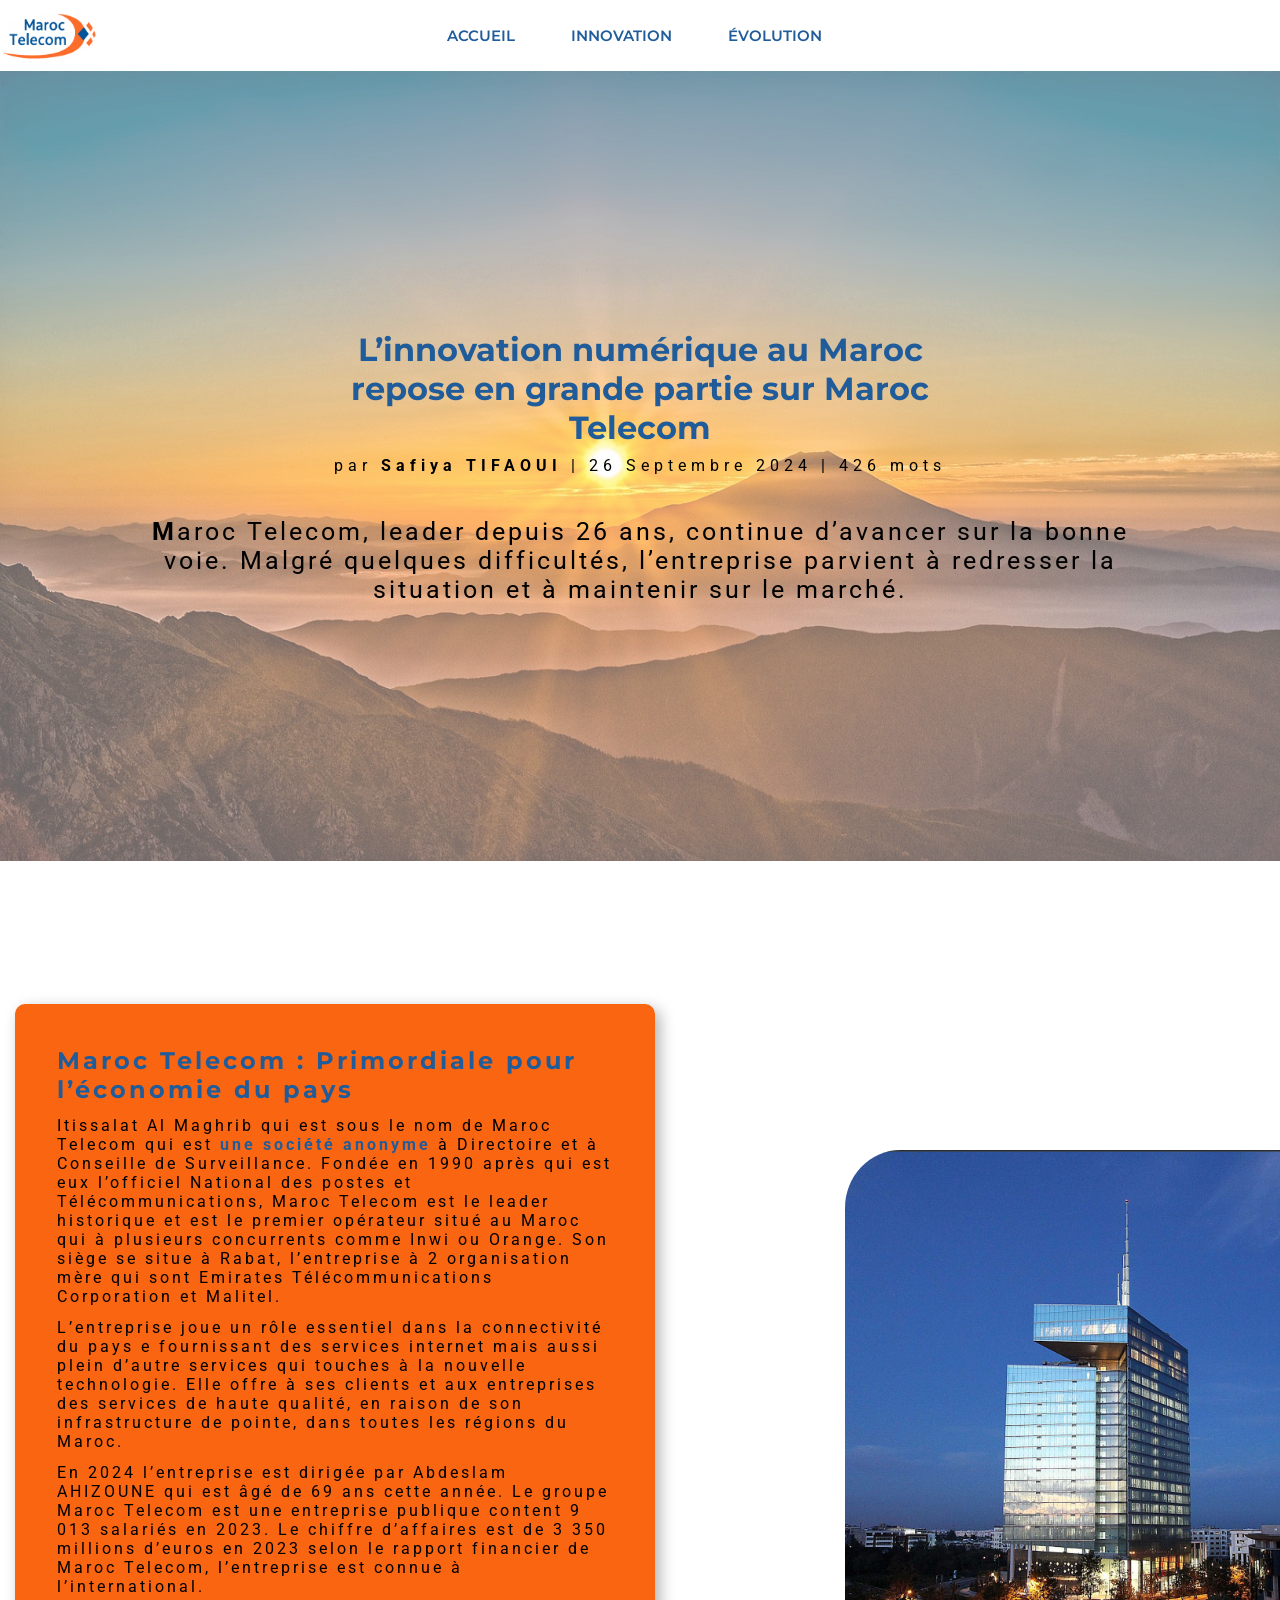
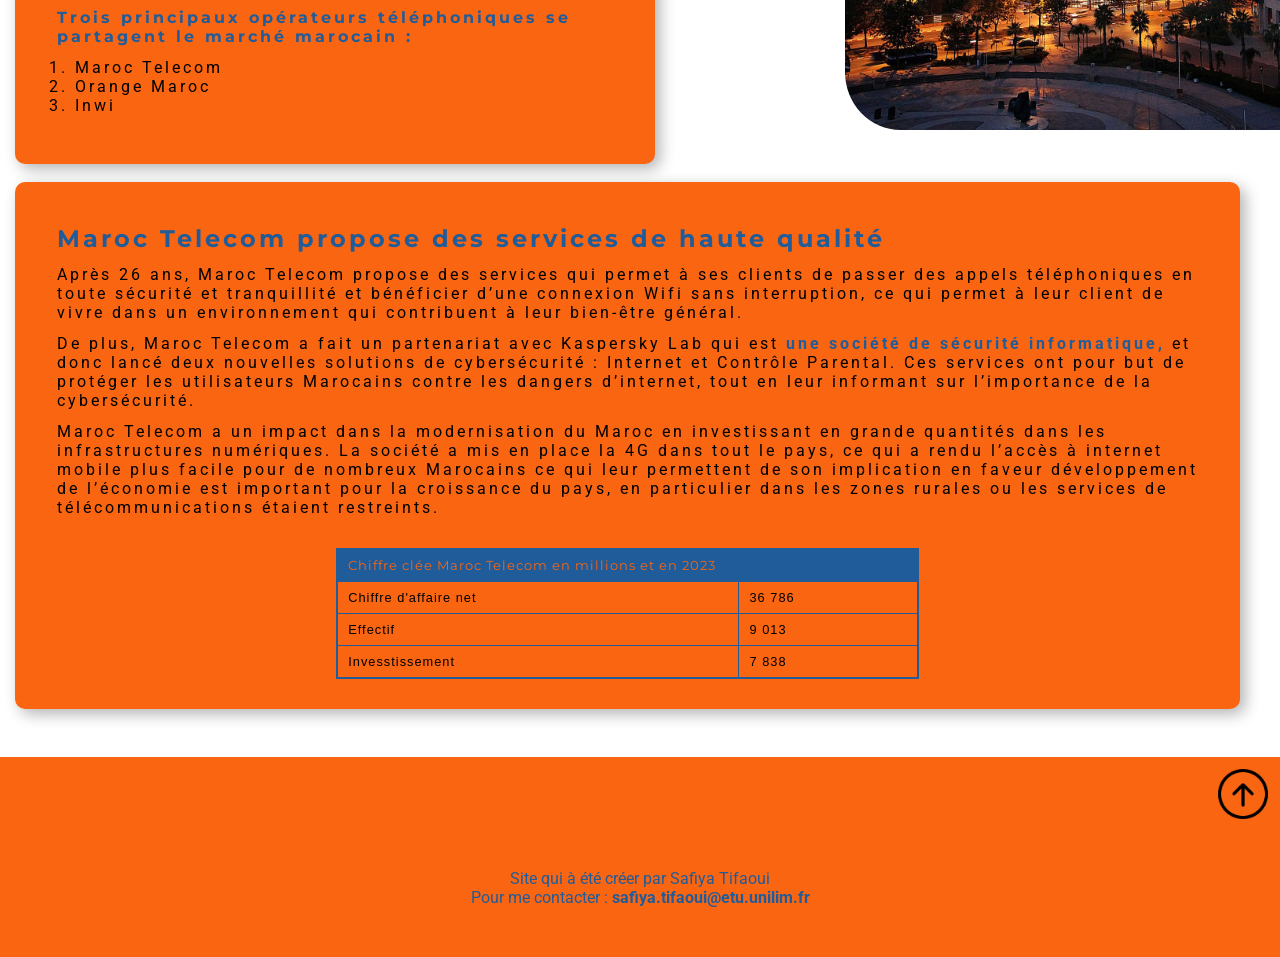
<file: index.html>
<!DOCTYPE html>
<html lang="fr">

<head>
	<title>Maroc Telecom accueil</title>
	<meta charset="utf-8">
	<link rel="stylesheet" href="./feuille_de_style.css" type="text/css">
	<link rel="preconnect" href="https://fonts.googleapis.com">
	<link rel="preconnect" href="https://fonts.gstatic.com" crossorigin>
	<link href="https://fonts.googleapis.com/css2?family=Montserrat:ital,wght@0,100..900;1,100..900&display=swap"
		rel="stylesheet">
	<link
		href="https://fonts.googleapis.com/css2?family=Roboto:ital,wght@0,100;0,300;0,400;0,500;0,700;0,900;1,100;1,300;1,400;1,500;1,700;1,900&display=swap"
		rel="stylesheet">
	<link rel="icon" type="image/png" href="media/maroc_telecom.png" />
</head>

<body>
	<nav id="haut"> <!-- Menu de navigation -->
		<img id="logo" src="logo.png" alt="logo">
		<ul class="liens">
			<li class="linav"><a class="anav" href="./index.html">Accueil</a></li>
			<li class="linav"><a class="anav" href="./innovation.html">Innovation</a></li>
			<li class="linav"><a class="anav" href="./evolution.html">Évolution</a></li>
		</ul>
	</nav>



	<img title="Source : Pixabay Kanenori" class="image1" src="montagne.jpg" alt="ciel">

	<div class="textepresentation">
		<header>
			<h1>L’innovation numérique au Maroc repose en grande partie sur Maroc Telecom</h1>
		</header>

		<br>
		<!-- Partie récapitulatif de l'article -->

		<div class="sous-titre">
			<p> par <strong> Safiya TIFAOUI </strong> | 26 Septembre 2024 | 426 mots</p>
		</div>
		<br>

		<p class="sous-titre2"> <strong>M</strong>aroc Telecom, leader depuis 26 ans, continue d’avancer sur la bonne
			voie.
			Malgré quelques
			difficultés, l’entreprise parvient à redresser la situation et à maintenir sur le marché.</p>

	</div>


	<section class="contenu1">

		<!-- Partie sur le leader d'afrique -->
		<h2>Maroc Telecom : Primordiale pour l’économie du pays</h2>

		<p>Itissalat Al Maghrib qui est sous le nom de Maroc Telecom qui est <strong><a class="liens"
					href="https://fr.wikipedia.org/wiki/Maroc_Telecom" target="_blank" title="Maroc Telecom"> une
					société
					anonyme </a></strong> à Directoire et à
			Conseille de Surveillance. Fondée en 1990 après qui est eux l’officiel National des postes et
			Télécommunications, Maroc Telecom est le leader historique et est le premier opérateur situé au Maroc
			qui à
			plusieurs concurrents comme Inwi ou Orange. Son siège se situe à Rabat, l’entreprise à 2 organisation
			mère
			qui sont Emirates Télécommunications Corporation et Malitel.
		</p>

		<p>L’entreprise joue un rôle essentiel dans la connectivité du pays e fournissant des services internet mais
			aussi plein d’autre services qui touches à la nouvelle technologie. Elle offre à ses clients et aux
			entreprises des services de haute qualité, en raison de son infrastructure de pointe, dans toutes les
			régions du Maroc.
		</p>

		<p>En 2024 l’entreprise est dirigée par Abdeslam AHIZOUNE qui est âgé de 69 ans cette année. Le groupe Maroc
			Telecom est une entreprise publique content 9 013 salariés en 2023. Le chiffre d’affaires est de 3 350
			millions d’euros en 2023 selon le rapport financier de Maroc Telecom, l’entreprise est connue à
			l’international.

		</p>

		<!-- Partie liste numérotée-->
		<p class="leader"> <strong>Trois principaux opérateurs téléphoniques se partagent le marché marocain : </strong>
		</p>
		<ol>
			<li>Maroc Telecom</li>
			<li>Orange Maroc</li>
			<li>Inwi</li>
		</ol>





		<img class="videochanson" src="tour.jpg" alt="Description image">

	</section>


	<br>

	<!-- Partie qualité optimale-->
	<section class="partie1">
		<h2>Maroc Telecom propose des services de haute qualité</h2>
		<p>Après 26 ans, Maroc Telecom propose des services qui permet à ses clients de passer des appels
			téléphoniques en toute sécurité et tranquillité et bénéficier d’une connexion Wifi sans interruption, ce
			qui permet à leur client de vivre dans un environnement qui contribuent à leur bien-être général.</p>

		<p>De plus, Maroc Telecom a fait un partenariat avec Kaspersky Lab qui est <strong><a class="liens"
					href="https://www.lesiteinfo.com/economie/469358-cyber-securite-le-vrai-dispositif-de-maroc-telecom.html"
					target="_blank" title="Maroc Telecom">une société de sécurité informatique, </a></strong> et donc
			lancé deux
			nouvelles solutions de cybersécurité : Internet et Contrôle Parental. Ces services ont pour but de
			protéger les utilisateurs Marocains contre les dangers d’internet, tout en leur informant sur
			l’importance de la cybersécurité.</p>

		<p>Maroc Telecom a un impact dans la modernisation du Maroc en investissant en grande quantités dans les
			infrastructures numériques. La société a mis en place la 4G dans tout le pays, ce qui a rendu l’accès à
			internet mobile plus facile pour de nombreux Marocains ce qui leur permettent de son implication en
			faveur développement de l’économie est important pour la croissance du pays, en particulier dans les
			zones rurales ou les services de télécommunications étaient restreints.</p>

		<br>

		<!-- Partie chiffre important de l'entreprise Maroc Telecom-->
		<table class="table">
			<thead>
				<td colspan="2" class="chiffre">Chiffre clée Maroc Telecom en millions et en 2023</td>
			</thead>
			<tbody>
				<tr>
					<td>Chiffre d'affaire net</td>
					<td>36 786</td>
				</tr>
				<tr>
					<td>Effectif</td>
					<td>9 013</td>
				</tr>

				<tr>
					<td>Invesstissement</td>
					<td>7 838</td>
				</tr>

			</tbody>
		</table>

	</section>






	<!-- Partie pieds de page du site-->
	<br>
	<p>
		<a class="vershaut" href="#haut"><img class="vershaut" src="fleche.png" alt="flêche"></a>
	</p>
	<br>
	<footer class="footer1">
		<p>
			Site qui à été créer par Safiya Tifaoui
			<br>
			Pour me contacter :
			<strong><a class="mailto1"
					href="mailto:safiya.tifaoui@etu.unilim.fr?subject=J'ai visité votre site">safiya.tifaoui@etu.unilim.fr</a></strong>
		</p>
	</footer>


</body>

</html>
</file>
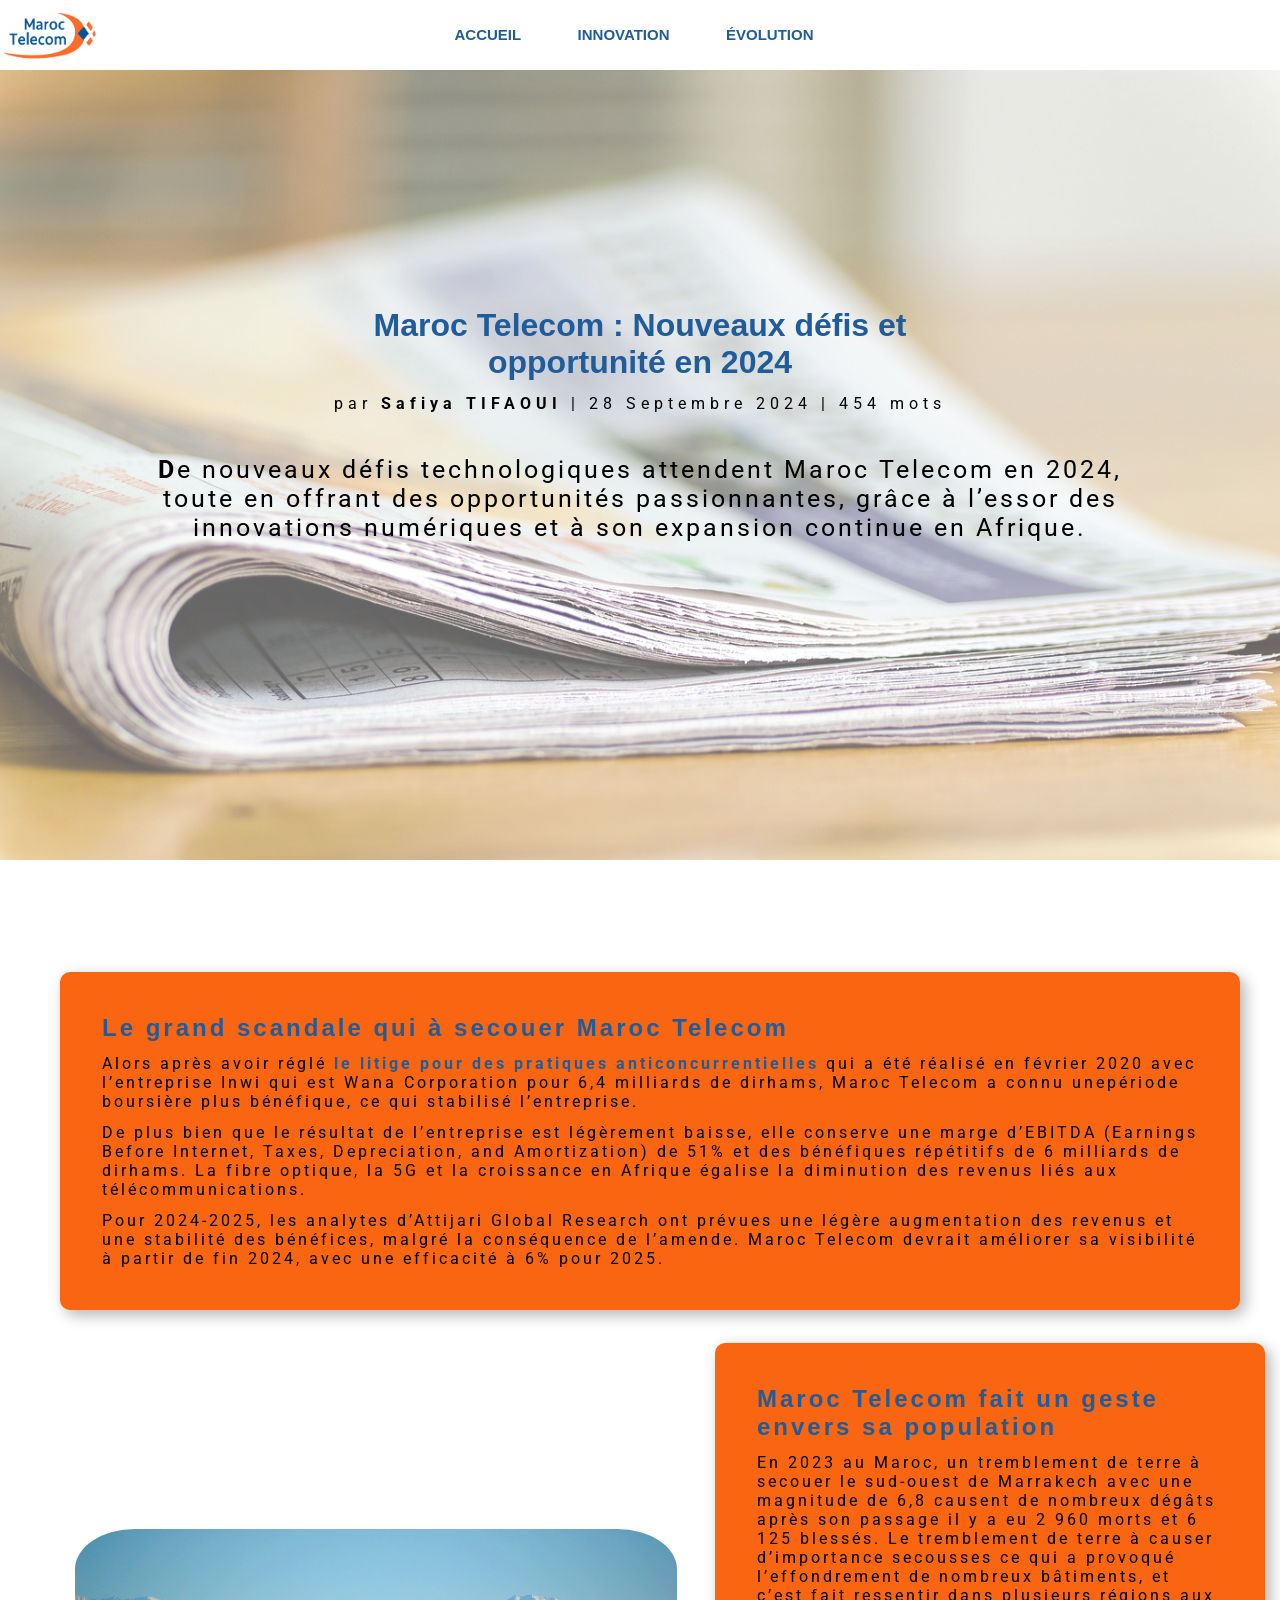
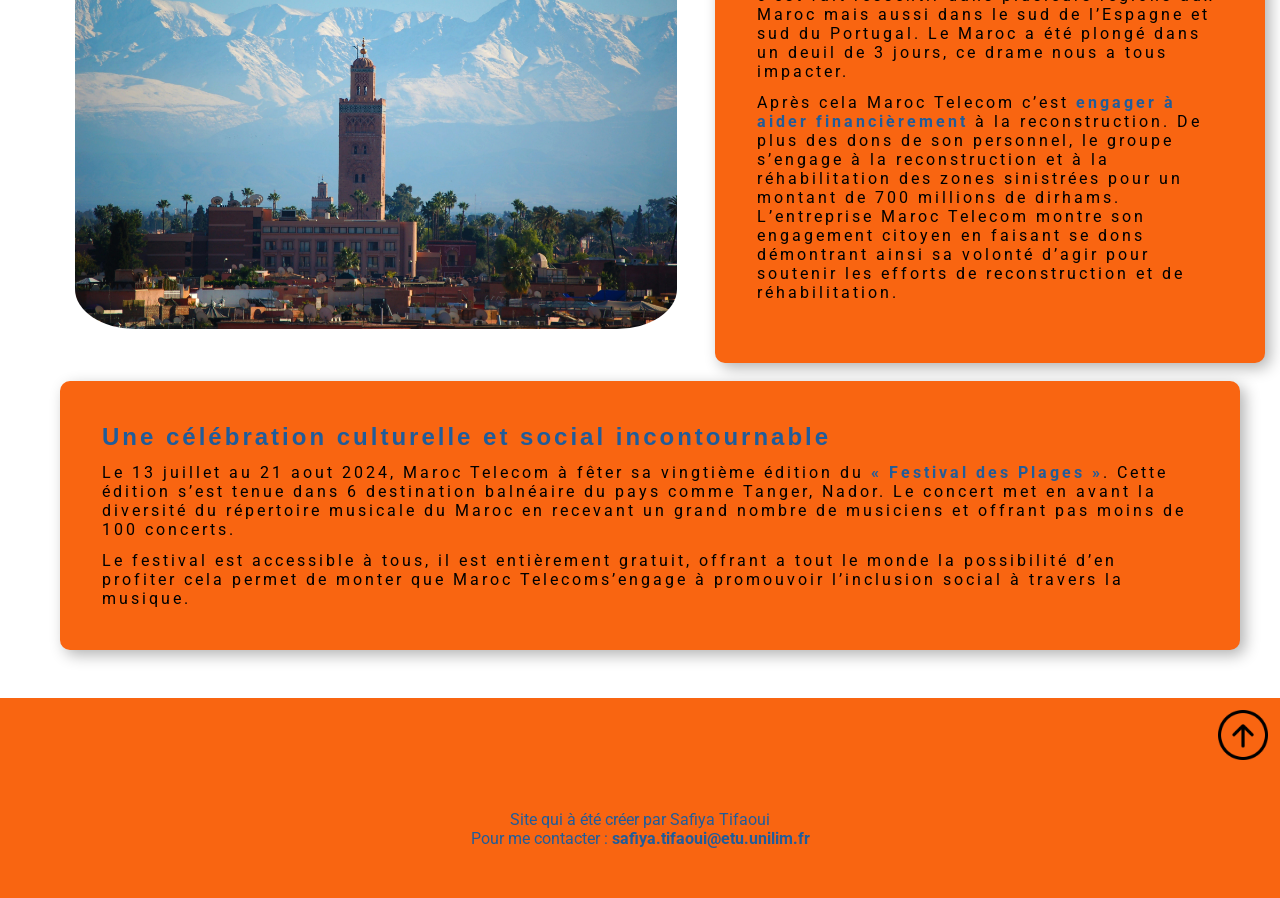
<file: evolution.html>
<!DOCTYPE html>
<html lang="fr">


<head>
	<title>Maroc Telecom et son évolution</title>
	<meta charset="utf-8">
	<link rel="stylesheet" href="./feuille_de_style.css" type="text/css">
	<link rel="preconnect" href="https://fonts.googleapis.com">
	<link rel="preconnect" href="https://fonts.gstatic.com" crossorigin>
	<link
		href="https://fonts.googleapis.com/css2?family=Roboto:ital,wght@0,100;0,300;0,400;0,500;0,700;0,900;1,100;1,300;1,400;1,500;1,700;1,900&display=swap"
		rel="stylesheet">
	<link rel="icon" type="image/png" href="media/maroc_telecom.png" />
</head>

<body class="bodyevolution">
	<nav id="haut"><!-- menu de navigation -->
		<img id="logo" src="logo.png" alt="logo">
		<ul class="liens">
			<li class="linav"><a class="anav" href="./index.html">Accueil</a></li>
			<li class="linav"><a class="anav" href="./innovation.html">Innovation</a></li>
			<li class="linav"><a class="anav" href="./evolution.html">Évolution</a></li>
		</ul>
	</nav>


	<img title="Source : Pixabay Andrys" class="image1" src="journal.jpg" alt="image">
	
	<div class="textepresentation">
		<header>
			<h1>Maroc Telecom : Nouveaux défis et opportunité en 2024</h1>
		</header>

		<!-- Partie récapitulatif dse l'article-->

		<div class="sous-titre">
			<p> par <strong> Safiya TIFAOUI </strong> | 28 Septembre 2024 | 454 mots</p>
		</div>
	     <br>

	  <p class="sous-titre2"> <strong>D</strong>e nouveaux défis technologiques attendent Maroc Telecom en 2024, toute
		en
		offrant des opportunités
		passionnantes, grâce à l’essor des innovations numériques et à son expansion continue en
		Afrique.</p>
	</div>
	
	<br>

	<section class="contenu3">

		<!-- Partie nouvelles épreuves -->

		<h2>Le grand scandale qui à secouer Maroc Telecom</h2>

		<p>Alors après avoir réglé <strong><a class="liens"
					href="https://lematin.ma/economie/maroc-telecom-le-titre-recommande-a-lachat-attijari/244064"
					target="_blank" title="Maroc Telecom">le litige pour des pratiques anticoncurrentielles</a></strong>
			qui a été réalisé en février 2020
			avec l’entreprise Inwi qui est Wana Corporation pour 6,4 milliards de dirhams, Maroc Telecom a connu
			unepériode boursière plus bénéfique, ce qui stabilisé l’entreprise.</p>

		<p>De plus bien que le résultat de l’entreprise est légèrement baisse, elle conserve une marge d’EBITDA
			(Earnings Before Internet, Taxes, Depreciation, and Amortization) de 51% et des bénéfiques répétitifs de 6
			milliards de dirhams. La fibre optique, la 5G et la croissance en Afrique égalise la diminution des revenus
			liés aux télécommunications.</p>

		<p>Pour 2024-2025, les analytes d’Attijari Global Research ont prévues une légère augmentation des revenus et
			une stabilité des bénéfices, malgré la conséquence de l’amende. Maroc Telecom devrait améliorer sa
			visibilité à partir de fin 2024, avec une efficacité à 6% pour 2025.</p>
	</section>



	<br>


	<section class="partie3">
		<!-- Partie geste envers la population -->
		<h2>Maroc Telecom fait un geste envers sa population</h2>

		<p>En 2023 au Maroc, un tremblement de terre à secouer le sud-ouest de Marrakech avec une magnitude de 6,8
			causent de nombreux dégâts après son passage il y a eu 2 960 morts et 6 125 blessés. Le tremblement de terre
			à causer d’importance secousses ce qui a provoqué l’effondrement de nombreux bâtiments, et c’est fait
			ressentir dans plusieurs régions aux Maroc mais aussi dans le sud de l’Espagne et sud du Portugal. Le Maroc
			a été plongé dans un deuil de 3 jours, ce drame nous a tous impacter.</p>

		<p>Après cela Maroc Telecom c’est <strong><a class="liens"
					href="https://www.iam.ma/groupe-maroc-telecom/nous-connaitre/actualites/detail-actualites.aspx?fiche=2210"
					target="_blank" title="Maroc Telecom">engager à aider financièrement</a></strong> à la
			reconstruction. De plus des dons de son
			personnel, le groupe s’engage à la reconstruction et à la réhabilitation des zones sinistrées pour un
			montant de 700 millions de dirhams. L’entreprise Maroc Telecom montre son engagement citoyen en faisant se
			dons démontrant ainsi sa volonté d’agir pour soutenir les efforts de reconstruction et de réhabilitation.
		</p>
		<img title="Source : Unsplash Paul Macallan" class="marrakechimg" src="marrakech.jpg" alt="Marrakech">
	</section>



	<br>



	<section class="partie4">
		<!-- Partie avantages de l'entreprise -->
		<h2>Une célébration culturelle et social incontournable</h2>

		<p>Le 13 juillet au 21 aout 2024, Maroc Telecom à fêter sa vingtième édition du <strong><a class="liens"
					href="https://www.iam.ma/groupe-maroc-telecom/nous-connaitre/actualites/detail-actualites.aspx?fiche=2216"
					target="_blank" title="Maroc Telecom">« Festival des Plages »</a></strong>. Cette édition s’est
			tenue dans 6
			destination balnéaire du pays comme Tanger, Nador. Le concert met en avant la diversité du répertoire
			musicale du Maroc en recevant un grand nombre de musiciens et offrant pas moins de 100 concerts.</p>

		<p>Le festival est accessible à tous, il est entièrement gratuit, offrant a tout le monde la possibilité d’en
			profiter cela permet de monter que Maroc Telecoms’engage à promouvoir l’inclusion social à travers la
			musique.</p>



	</section>

	<!-- Partie pieds de page du site-->

	<br>
	<p>
		<a class="vershaut" href="#haut"><img class="vershaut" src="fleche.png" alt="flêche"></a>
	</p>
	<br>
	<footer class="footer1">
		<p>
			Site qui à été créer par Safiya Tifaoui
			<br>
			Pour me contacter :
			<strong><a class="mailto1"
					href="mailto:safiya.tifaoui@etu.unilim.fr?subject=J'ai visité votre site">safiya.tifaoui@etu.unilim.fr</a></strong>
		</p>
	</footer>


</body>

</html>
</file>
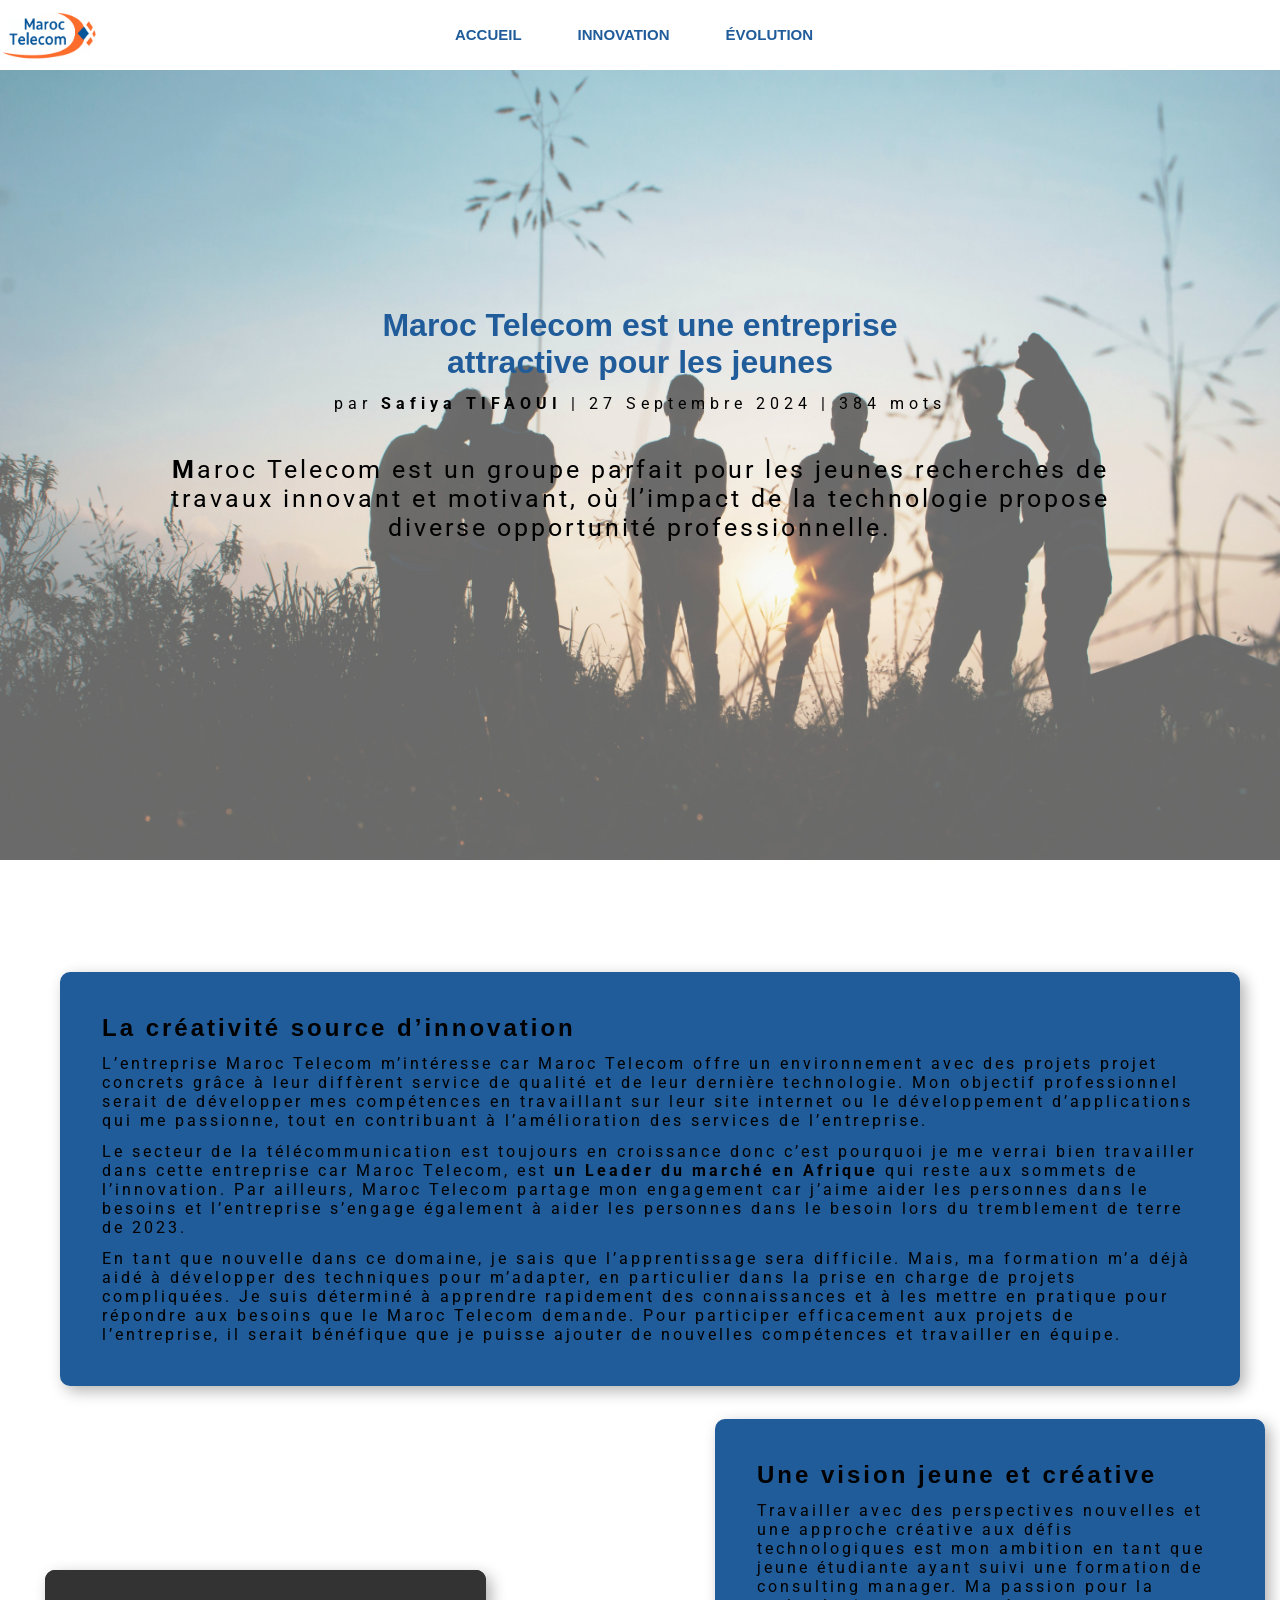
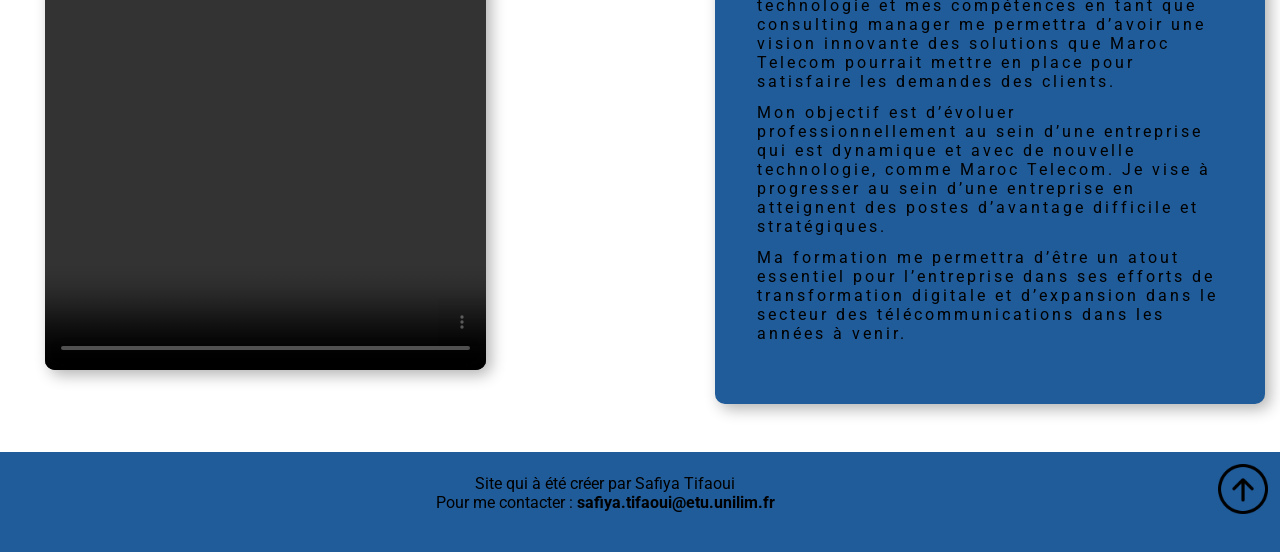
<file: innovation.html>
<!DOCTYPE html>
<html lang="fr">

<head>
	<title>Maroc Telecom et son innovation</title>
	<meta charset="utf-8">
	<link rel="stylesheet" href="./feuille_de_style.css" type="text/css">
	<link rel="preconnect" href="https://fonts.googleapis.com">
	<link rel="preconnect" href="https://fonts.gstatic.com" crossorigin>
	<link
		href="https://fonts.googleapis.com/css2?family=Roboto:ital,wght@0,100;0,300;0,400;0,500;0,700;0,900;1,100;1,300;1,400;1,500;1,700;1,900&display=swap"
		rel="stylesheet">
	<link rel="icon" type="image/png" href="media/maroc_telecom.png" />
</head>

<body>
	<nav id="haut"><!-- menu de navigation -->
		<img id="logo" src="logo.png" alt="logo">
		<ul class="liens">
			<li class="linav"><a class="anav" href="./index.html">Accueil</a></li>
			<li class="linav"><a class="anav" href="./innovation.html">Innovation</a></li>
			<li class="linav"><a class="anav" href="./evolution.html">Évolution</a></li>
		</ul>
	</nav>



	<img title="Source : Pexels Afta Putta Gunawan" class="image1" src="jeunes.jpg" alt="étudiants">

	<div class="textepresentation">
		<header>
			<h1>Maroc Telecom est une entreprise attractive pour les jeunes</h1>
		</header>

		<!-- Partie récapitulatif de l'article -->

		<div class="sous-titre">
			<p> par <strong> Safiya TIFAOUI </strong> | 27 Septembre 2024 | 384 mots</p>
		</div>
		<br>

		<p class="sous-titre2"> <strong>M</strong>aroc Telecom est un groupe parfait pour les jeunes recherches de
			travaux
			innovant et motivant, où l’impact
			de la technologie propose diverse opportunité professionnelle.</p>

	</div>
	<br>
	<section class="contenu2">

		<!-- Partie créativité-->
		<h2 class="h2color">La créativité source d’innovation</h2>

		<p>L’entreprise Maroc Telecom m’intéresse car Maroc Telecom offre un environnement avec des projets projet
			concrets grâce à leur diffèrent service de qualité et de leur dernière technologie. Mon objectif
			professionnel serait de développer mes compétences en travaillant sur leur site internet ou le développement
			d’applications qui me passionne, tout en contribuant à l’amélioration des services de l’entreprise.</p>

		<p>Le secteur de la télécommunication est toujours en croissance donc c’est pourquoi je me verrai bien
			travailler dans cette entreprise car Maroc Telecom, est <strong><a class="liens1"
					href="https://www.iam.ma/groupe-maroc-telecom/nous-connaitre/gouvernance-et-dates-cles/Strat%C3%A9gie.aspx"
					target="_blank" title="Maroc Telecom"> un Leader du marché en Afrique </a></strong> qui reste aux
			sommets
			de l’innovation. Par ailleurs, Maroc Telecom partage mon engagement car j’aime aider les personnes dans le
			besoins et l’entreprise s’engage également à aider les personnes dans le besoin lors du tremblement de terre
			de 2023.</p>

		<p>En tant que nouvelle dans ce domaine, je sais que l’apprentissage sera difficile. Mais, ma formation m’a déjà
			aidé à développer des techniques pour m’adapter, en particulier dans
			la prise en charge de projets compliquées. Je suis déterminé à apprendre rapidement des connaissances et à
			les mettre en pratique pour répondre aux besoins que le Maroc Telecom demande. Pour participer efficacement
			aux projets de l’entreprise, il serait bénéfique que je puisse ajouter de nouvelles compétences et
			travailler en équipe.</p>

	</section>
	<br>
	<!-- Partie vision nouvelle -->
	<section class="partie2">
		<h2 class="h2color">Une vision jeune et créative</h2>

		<p>Travailler avec des perspectives nouvelles et une approche créative aux défis technologiques est mon ambition
			en tant que jeune étudiante ayant suivi une formation de consulting manager. Ma passion pour la technologie
			et mes compétences en tant que consulting manager me permettra d’avoir une vision innovante des solutions
			que Maroc Telecom pourrait mettre en place pour satisfaire les demandes des clients.</p>

		<p>Mon objectif est d’évoluer professionnellement au sein d’une entreprise qui est dynamique et avec de nouvelle
			technologie, comme Maroc Telecom. Je vise à progresser au sein d’une entreprise en atteignent des postes
			d’avantage difficile et stratégiques.</p>

		<p>Ma formation me permettra d’être un atout essentiel pour l’entreprise dans ses efforts de transformation
			digitale et d’expansion dans le secteur des télécommunications dans les années à venir.</p>
		<video autoplay muted loop controls class="videocerveau">
			<source src="cerveau.mp4" type="video/mp4"/>
		</video>
	</section>

	<!-- Partie pieds de page du site-->
	<br>
	<p>
		<a class="vershaut" href="#haut"><img class="vershaut" src="fleche.png" alt="flêche"></a>
	</p>
	<br>
	<footer class="footer2">
		<p>
			Site qui à été créer par Safiya Tifaoui
			<br>
			Pour me contacter :
			<strong><a class="mailto2"
					href="mailto:safiya.tifaoui@etu.unilim.fr?subject=J'ai visité votre site">safiya.tifaoui@etu.unilim.fr</a></strong>
		</p>
	</footer>


</body>

</html>
</file>
<file: feuille_de_style.css>
/*--------- Partie de la nav ----------*/


nav {
    align-items: center;
    padding: 1rem 0;
    /*-couleur et largeur de la nav-*/
    width: 100%;
    /*-mise en page du texte-*/
    display: flex;
    align-items: center;
    justify-content: space-between;
}


.linav{
    margin-right: 2rem;
    text-transform: uppercase;
    font-weight: 600;
}
.anav:hover{
    color: #F96511;
}

nav ul {
    width: 100%;
    text-align: center;
}



nav ul li {
    display: inline-block;
    list-style: none;
    margin: 10px 20px;
}


nav ul li a {
    color: #205C9A;
    text-decoration: none;
    font-size: 15px;
    font-family: "Montserrat", sans-serif;
}

ol{
    list-style-type: decimal;
    color: black;
    margin-left: 30px;
    }
    











*{
    padding: 0%;
    margin: 0;
    box-sizing: border-box;
  
    text-decoration: none;
    }
#logo{
     width:100px;
    float:left;
    position:absolute;
}

    
body {
    margin: 0;

}












/*--------- Page Index.html ----------*/
.textepresentation{
    margin-top: 200px;
}


/*--------- Partie   ----------*/
.sous-titre {
    letter-spacing: 5px;
    text-align: center;
    font-family: "roboto" ;
/*--------pour que le texte se mettre au dessus de l'image-------*/
    position: relative;
    margin-top: 50px;
    
}

.sous-titre2{
    text-align: center;
    margin-left:150px ;
    margin-right: 150px;
    font-size: 25px;
    letter-spacing: 3px;
    font-family: "roboto" ;
    /*--------pour que le texte se mettre au dessus de l'image-------*/
    position: relative;
}

.espacement{
    margin-top: 70px;
}

/*------------------------- Partie section  --------------------*/
h1 {
    transform: translate(-0%, 50%);
    margin: top 50em;
    font-family: "Montserrat", sans-serif;
    color: #205C9A;
    border-radius: 3em;
    border-width: 3em;
    margin-left: 10em;
    margin-right: 10em;
    text-align: center;
    /*----pour que le texte se mettre au dessus de l'image---*/
    position: relative;
}

h2 {
    margin: 12px;
    font-family: "Montserrat", sans-serif;
    color: #205C9A;
    border-radius: 3em;
    border-width: 3em;
}

.couleurh2 {
    color: #F96511;
}

.leader {
    color:#205C9A;
    font-family: "Montserrat", sans-serif;
}

p {
    margin: 12px;
}

/*---- Encadrer 1 qui est vers la gauche ----*/
.contenu1{
    max-width: 50%;
    margin-top: 400px;
    margin-left: 15px;
    margin-right: 40px;
    padding: 30px;
    border-radius: 10px;
    letter-spacing: 3px;
    /*---- Permet de mettre un effet ombre ----*/
    box-shadow: 5px 5px 15px rgba(0,0,0,0.3);
    font-family: "roboto" ;
    background-color:#F96511;
}

/*---- Encadrer 1 qui est vers la droite : la photo----*/
.videochanson {
    margin-left: 800px;
    margin-top: -780px;
    border-radius: 10%;
    margin-right: 20px;
    height: 580px;
}


/*---- Encadrer ----*/
.partie1 {
    margin-left: 15px;
    margin-right: 40px;
    padding: 30px;
    border-radius: 10px;
    letter-spacing: 3px;
    /*---- Permet de mettre un effet ombre ----*/
    box-shadow: 5px 5px 15px rgba(0,0,0,0.3);
    font-family: "roboto" ;
    background-color: #F96511; 
}


/*----Liens externe------*/
.liens {
    color:#205C9A;
    text-decoration: none;
}

.liens:hover {
    color: aliceblue;
}

/*------ Partie tableau ------*/

table {
    border-collapse: collapse;
    border: 2px solid #205C9A;
    font-family: sans-serif;
    font-size: 0.8rem;
    letter-spacing: 1px;
    align-items: center;
    width: 50%;
    height: 50px;
    margin: auto;
}

thead {
    color: #F96511;
    background-color: #205C9A;
    font-family: "Montserrat", sans-serif;
}

td {
    border: 1px solid #205C9A;
    padding: 8px 10px;
}

td :last-of-type {
    text-align: center;
}










/*---------------- Page Innovation.html ------------*/
.bodyinnovation {
    /*----cadrage de l'image---*/
    background-size: cover;
    background-repeat: no-repeat;
    font-family: sans-serif;
    height: 100vh;
}

.liens1 {
    color: black; 
}
.liens1:hover {
    color: aliceblue;
}

.image1 {
    width: 100%;
    height: 790px;
    justify-content: center;
/*--------pour que l'image se mettre en bas de l'image-------*/
position: absolute;
opacity: 60%;
}

.videocerveau {
    max-width: 90%;
    margin-top: -500px;
    margin-left: -700px;
    margin-right: 40px;
    border-radius: 10px;
    letter-spacing: 3px;
    /*---- Permet de mettre un effet ombre ----*/
    box-shadow: 5px 5px 15px rgba(0,0,0,0.3);
    height: 400px;
    background-color:black;
}
/*---- Encadrer ----*/
.contenu2 {
    margin-top: 400px;
    margin-left: 60px;
    margin-right: 40px;
    padding: 30px;
    border-radius: 10px;
    letter-spacing: 3px;
    /*---- Permet de mettre un effet ombre ----*/
    box-shadow: 5px 5px 15px rgba(0,0,0,0.3);
    font-family: "roboto" ;
    background-color:#205C9A; 
}
/*---- Encadrer 2 qui est vers la droite ----*/
.partie2 {
    max-width: 50%;
    margin-top: 15px;
    margin-left: 715px;
    margin-right: 15px;
    padding: 30px;
    border-radius: 10px;
    letter-spacing: 3px;
    /*---- Permet de mettre un effet ombre ----*/
    box-shadow: 5px 5px 15px rgba(0,0,0,0.3);
    font-family: "roboto" ;
    background-color:#205C9A;
}

.h2color {
color: black;
}

.footer2 {
   padding:10px;
    text-align: center;
    height: 100px;
    width: 100%;
    background-color:#205C9A;
    color:black;
    font-family: "roboto";

}
.mailto2 {
    
    text-decoration: none;
    color:black;
}

.mailto2:hover{
    color: aliceblue;
}
















/*---------------- Page Évolution.html -------------*/

.bodyevolution {
    /*----cadrage de l'image---*/
    background-size: cover;
    background-repeat: no-repeat;
    font-family: sans-serif;
    height: 100vh;
}
/*---- Encadrer ----*/
.contenu3 {
    margin-top: 400px;
    margin-left: 60px;
    margin-right: 40px;
    padding: 30px;
    border-radius: 10px;
    letter-spacing: 3px;
    /*---- Permet de mettre un effet ombre ----*/
    box-shadow: 5px 5px 15px rgba(0,0,0,0.3);
    font-family: "roboto" ;
    background-color:#F96511; 
}

.marrakechimg {
    margin-left: -670px;
    margin-top: -800px;
    border-radius: 10%;
    margin-right: 20px;
    height: 400px;
}

/*---- Encadrer 2 qui est vers la gauche ----*/
.partie3 {
    max-width: 50%;
    margin-top: 15px;
    margin-left: 715px;
    margin-right: 15px;
    padding: 30px;
    letter-spacing: 3px;
    border-radius: 10px;
    /*---- Permet de mettre un effet ombre ----*/
    box-shadow: 5px 5px 15px rgba(0,0,0,0.3);
    font-family: "roboto" ;
    background-color:#F96511;
}

.partie4 {
    margin-left: 60px;
    margin-right: 40px;
    padding: 30px;
    border-radius: 10px;
    letter-spacing: 3px;
    /*---- Permet de mettre un effet ombre ----*/
    box-shadow: 5px 5px 15px rgba(0,0,0,0.3);
    font-family: "roboto" ;
    background-color:#F96511; 
}











/*-------------- Partie Pied de page ---------------*/
.vershaut {
    /* aligner un élément à droit */
    float: right;
    text-decoration: none;
    color: #205C9A;
    font-family: "roboto" ;
    margin-top: -10px;
    height: 50px;
    margin-top: 15px;
    margin-left: 15px;
}




/*---- Pied de page pour la page Index et Evolution----*/
.footer1 {
    text-align: center;
    height: 100px;
    padding:100px;
    width: 100%;
    background-color: #F96511;
    color: #205C9A;
    font-family: "roboto";
}
.mailto1 {
    text-decoration: none;
    color: #205C9A;
}
.mailto1:hover{
    color: aliceblue;
}




/*---- Pied de page pour la page Innovation ----*/
.footer2 {
    text-align: center;
    height: 100px;
    padding:10px;
    width: 100%;
    background-color:#205C9A;
    color:black;
    font-family: "roboto";
}
.mailto2 {
    text-decoration: none;
    color:black;
}
.mailto2:hover{
    color: aliceblue;
}
</file>
